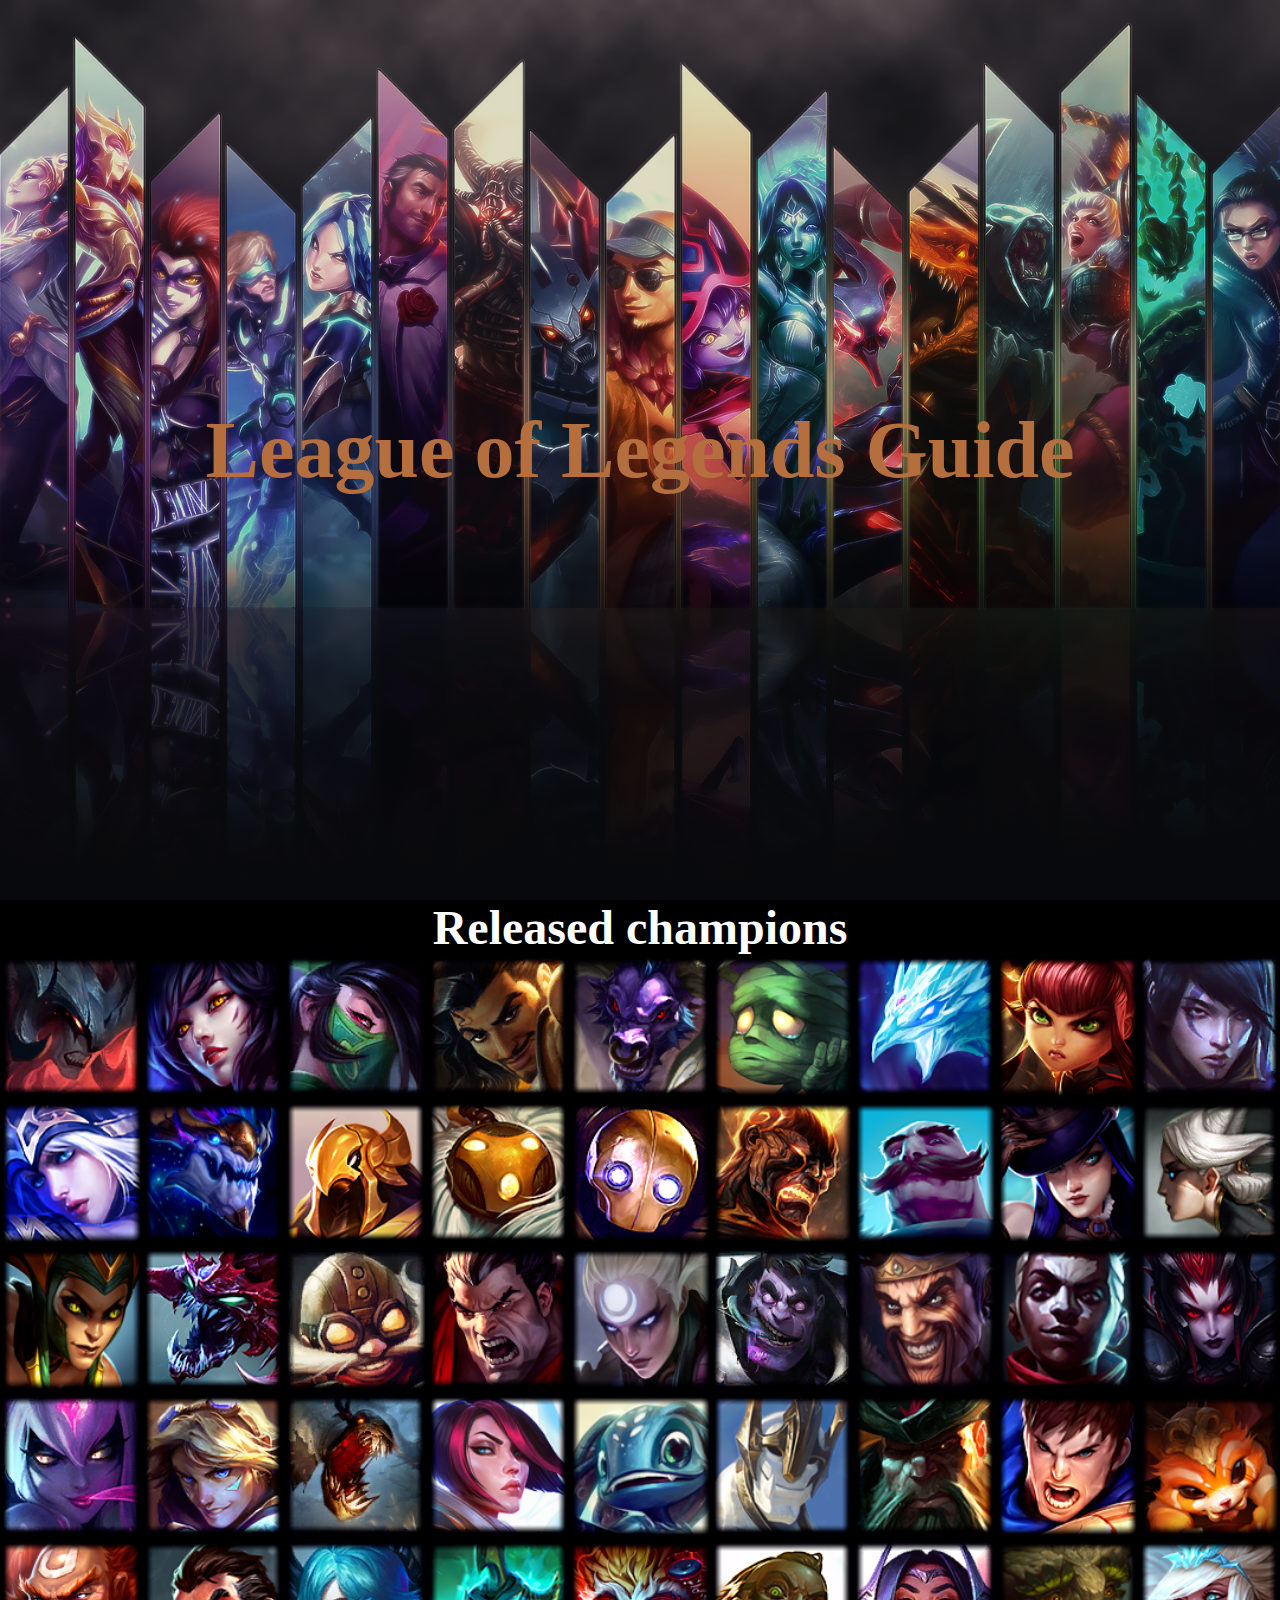
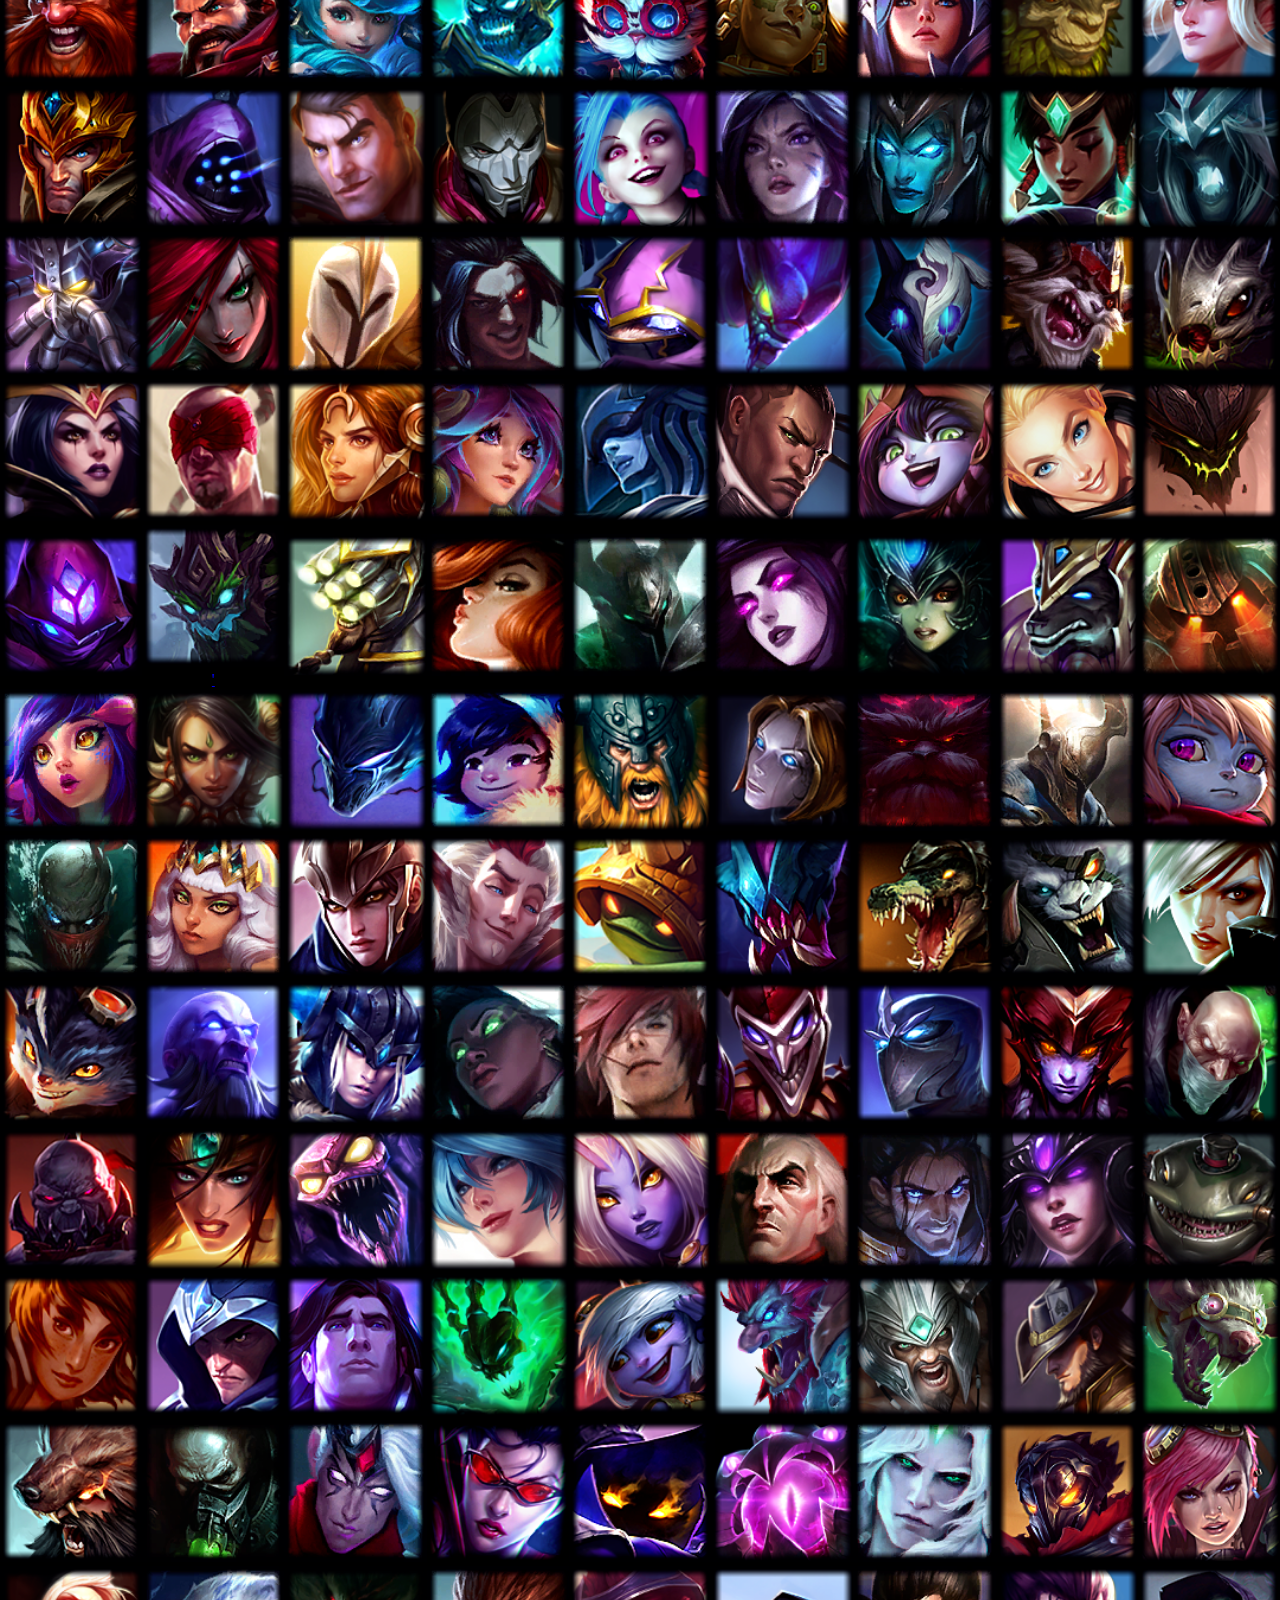
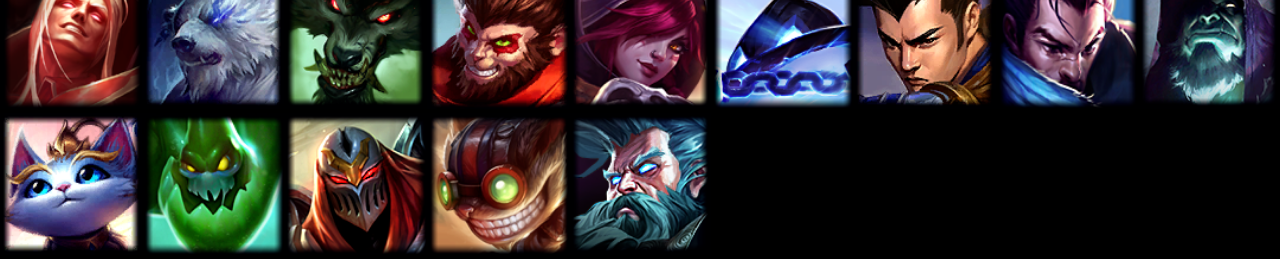
<file: index.html>
<!DOCTYPE html>
<html lang="en">
  <head>
    <meta charset="UTF-8" />
    <meta http-equiv="X-UA-Compatible" content="IE=edge" />
    <meta name="viewport" content="width=device-width, initial-scale=1.0" />
    <link rel="stylesheet" href="League.css" />
    <title>Adem Guide</title>
  </head>
  <body>
    <section class="Start">
      <div class="Bildstart">
        <div class="Titel">
          <h1>League of Legends Guide</h1>
        </div>
      </div>
    </section>
    <section class="Championslist">
      <div class="Titel2">
        <h1>Released champions</h1>
      </div>
      <div class="rad">
        <div class="Champions">
          <a class="champIco" href="Aatrox.html">
            <img src="./images//AatroxSquare.png" alt="" />
          </a>
          <div>Aatrox</div>
        </div>
        <div class="Champions">
          <a class="champIco" href="Ahri.html">
            <img src="./images//AhriSquare.png" alt="" />
          </a>
          <div>Ahri</div>
        </div>
        <div class="Champions">
          <a class="champIco" href="Akali.html">
            <img src="./images//AkaliSquare.png" alt="" />
          </a>
          <div>Akali</div>
        </div>
        <div class="Champions">
          <a class="champIco" href="Akshan.html">
            <img src="./images//AkshanSquare.png" alt="" />
          </a>
          <div>Akshan</div>
        </div>
        <div class="Champions">
          <a class="champIco" href="Alistar.html">
            <img src="./images//AlistarSquare.png" alt="" />
          </a>
          <div>Alistar</div>
        </div>
        <div class="Champions">
          <a class="champIco" href="Amumu.html">
            <img src="./images//AmumuSquare.png" alt="" />
          </a>
          <div>Amumu</div>
        </div>
        <div class="Champions">
          <a class="champIco" href="Anivia.html">
            <img src="./images//AniviaSquare.png" alt="" />
          </a>
          <div>Anivia</div>
        </div>
        <div class="Champions">
          <a class="champIco" href="Annie.html">
            <img src="./images//AnnieSquare.png" alt="" />
          </a>
          <div>Annie</div>
        </div>
        <div class="Champions">
          <a class="champIco" href="Aphelios.html">
            <img src="./images//ApheliosSquare.png" alt="" />
          </a>
          <div>Aphelios</div>
        </div>
        <div class="Champions">
          <a class="champIco" href="Ashe.html">
            <img src="./images//AsheSquare.png" alt="" />
          </a>
          <div>Ashe</div>
        </div>
        <div class="Champions">
          <a class="champIco" href="Bigdragon.html">
            <img src="./images//Aurelion_SolSquare.png" alt="" />
          </a>
          <div>Bigdragon</div>
        </div>
        <div class="Champions">
          <a class="champIco" href="Azir.html">
            <img src="./images//AzirSquare.png" alt="" />
          </a>
          <div>Azir</div>
        </div>
        <div class="Champions">
          <a class="champIco" href="Bard.html">
            <img src="./images//BardSquare.png" alt="" />
          </a>
          <div>Bard</div>
        </div>
        <div class="Champions">
          <a class="champIco" href="Blitzcrank.html">
            <img src="./images//BlitzcrankSquare.png" alt="" />
          </a>
          <div>Blitzcrank</div>
        </div>
        <div class="Champions">
          <a class="champIco" href="Brand.html">
            <img src="./images//BrandSquare.png" alt="" />
          </a>
          <div>Brand</div>
        </div>
        <div class="Champions">
          <a class="champIco" href="Braum.html">
            <img src="./images//BraumSquare.png" alt="" />
          </a>
          <div>Braum</div>
        </div>
        <div class="Champions">
          <a class="champIco" href="Caitlyn.html">
            <img src="./images//CaitlynSquare.png" alt="" />
          </a>
          <div>Caitlyn</div>
        </div>
        <div class="Champions">
          <a class="champIco" href="Camille.html">
            <img src="./images//CamilleSquare.png" alt="" />
          </a>
          <div>Camille</div>
        </div>
        <div class="Champions">
          <a class="champIco" href="Cassiopeia.html">
            <img src="./images//CassiopeiaSquare.png" alt="" />
          </a>
          <div>Cassiopeia</div>
        </div>
        <div class="Champions">
          <a class="champIco" href="ChoGath.html">
            <img src="./images//ChoGathSquare.png" alt="" />
          </a>
          <div>ChoGath</div>
        </div>
        <div class="Champions">
          <a class="champIco" href="Corki.html">
            <img src="./images//CorkiSquare.png" alt="" />
          </a>
          <div>Corki</div>
        </div>
        <div class="Champions">
          <a class="champIco" href="Darius.html">
            <img src="./images//DariusSquare.png" alt="" />
          </a>
          <div>Darius</div>
        </div>
        <div class="Champions">
          <a class="champIco" href="Diana.html">
            <img src="./images//DianaSquare.png" alt="" />
          </a>
          <div>Diana</div>
        </div>
        <div class="Champions">
          <a class="champIco" href="Mundo.html">
            <img src="./images//Dr._MundoSquare.png" alt="" />
          </a>
          <div>Dr Mundo</div>
        </div>
        <div class="Champions">
          <a class="champIco" href="Draven.html">
            <img src="./images//DravenSquare.png" alt="" />
          </a>
          <div>Draven</div>
        </div>
        <div class="Champions">
          <a class="champIco" href="Ekko.html">
            <img src="./images//EkkoSquare.png" alt="" />
          </a>
          <div>Ekko</div>
        </div>
        <div class="Champions">
          <a class="champIco" href="Elise.html">
            <img src="./images//EliseSquare.png" alt="" />
          </a>
          <div>Elise</div>
        </div>
        <div class="Champions">
          <a class="champIco" href="Evelynn.html">
            <img src="./images//EvelynnSquare.png" alt="" />
          </a>
          <div>Evelynn</div>
        </div>
        <div class="Champions">
          <a class="champIco" href="Ezreal.html">
            <img src="./images//EzrealSquare.png" alt="" />
          </a>
          <div>Ezreal</div>
        </div>
        <div class="Champions">
          <a class="champIco" href="Fiddlesticks.html">
            <img src="./images//FiddlesticksSquare.png" alt="" />
          </a>
          <div>Fiddlesticks</div>
        </div>
        <div class="Champions">
          <a class="champIco" href="Fiora.html">
            <img src="./images//FioraSquare.png" alt="" />
          </a>
          <div>Fiora</div>
        </div>
        <div class="Champions">
          <a class="champIco" href="Fizz.html">
            <img src="./images//FizzSquare.png" alt="" />
          </a>
          <div>Fizz</div>
        </div>
        <div class="Champions">
          <a class="champIco" href="Galio.html">
            <img src="./images//GalioSquare.png" alt="" />
          </a>
          <div>Galio</div>
        </div>
        <div class="Champions">
          <a class="champIco" href="Gangplank.html">
            <img src="./images//GangplankSquare.png" alt="" />
          </a>
          <div>Gangplank</div>
        </div>
        <div class="Champions">
          <a class="champIco" href="Garen.html">
            <img src="./images//GarenSquare.png" alt="" />
          </a>
          <div>Garen</div>
        </div>
        <div class="Champions">
          <a class="champIco" href="Gnar.html">
            <img src="./images//GnarSquare.png" alt="" />
          </a>
          <div>Gnar</div>
        </div>
        <div class="Champions">
          <a class="champIco" href="Gragas.html">
            <img src="./images//GragasSquare.png" alt="" />
          </a>
          <div>Gragas</div>
        </div>
        <div class="Champions">
          <a class="champIco" href="Graves.html">
            <img src="./images//GravesSquare.png" alt="" />
          </a>
          <div>Graves</div>
        </div>
        <div class="Champions">
          <a class="champIco" href="Gwen.html">
            <img src="./images//GwenSquare.png" alt="" />
          </a>
          <div>Gwen</div>
        </div>
        <div class="Champions">
          <a class="champIco" href="Hecarim.html">
            <img src="./images//HecarimSquare.png" alt="" />
          </a>
          <div>Hecarim</div>
        </div>
        <div class="Champions">
          <a class="champIco" href="Heimerdinger.html">
            <img src="./images//HeimerdingerSquare_Unreleased.png" alt="" />
          </a>
          <div>Heimerdinger</div>
        </div>
        <div class="Champions">
          <a class="champIco" href="Illaoi.html">
            <img src="./images//IllaoiSquare.png" alt="" />
          </a>
          <div>Illaoi</div>
        </div>
        <div class="Champions">
          <a class="champIco" href="Irelia.html">
            <img src="./images//IreliaSquare.png" alt="" />
          </a>
          <div>Irelia</div>
        </div>
        <div class="Champions">
          <a class="champIco" href="Ivern.html">
            <img src="./images//IvernSquare.png" alt="" />
          </a>
          <div>Ivern</div>
        </div>
        <div class="Champions">
          <a class="champIco" href="Janna.html">
            <img src="./images//JannaSquare.png" alt="" />
          </a>
          <div>Janna</div>
        </div>
        <div class="Champions">
          <a class="champIco" href="Jarvan.html">
            <img src="./images//Jarvan_IVSquare.png" alt="" />
          </a>
          <div>Jarvan-IV</div>
        </div>
        <div class="Champions">
          <a class="champIco" href="Jax.html">
            <img src="./images//JaxSquare.png" alt="" />
          </a>
          <div>Jax</div>
        </div>
        <div class="Champions">
          <a class="champIco" href="Jayce.html">
            <img src="./images//JayceSquare.png" alt="" />
          </a>
          <div>Jayce</div>
        </div>
        <div class="Champions">
          <a class="champIco" href="Jhin.html">
            <img src="./images//JhinSquare.png" alt="" />
          </a>
          <div>Jhin</div>
        </div>
        <div class="Champions">
          <a class="champIco" href="Jinx.html">
            <img src="./images//JinxSquare.png" alt="" />
          </a>
          <div>Jinx</div>
        </div>
        <div class="Champions">
          <a class="champIco" href="Kaisa.html">
            <img src="./images//KaiSaSquare.png" alt="" />
          </a>
          <div>Kai'sa</div>
        </div>
        <div class="Champions">
          <a class="champIco" href="Kalista.html">
            <img src="./images//KalistaSquare.png" alt="" />
          </a>
          <div>Kalista</div>
        </div>
        <div class="Champions">
          <a class="champIco" href="Karma.html">
            <img src="./images//KarmaSquare.png" alt="" />
          </a>
          <div>Karma</div>
        </div>
        <div class="Champions">
          <a class="champIco" href="Karthus.html">
            <img src="./images//KarthusSquare.png" alt="" />
          </a>
          <div>Khartus</div>
        </div>
        <div class="Champions">
          <a class="champIco" href="Kassadin.html">
            <img src="./images//KassadinSquare.png" alt="" />
          </a>
          <div>Kassadin</div>
        </div>
        <div class="Champions">
          <a class="champIco" href="Katarina.html">
            <img src="./images//KatarinaSquare.png" alt="" />
          </a>
          <div>Katarina</div>
        </div>
        <div class="Champions">
          <a class="champIco" href="Kayle.html">
            <img src="./images//KayleSquare.png" alt="" />
          </a>
          <div>Kayle</div>
        </div>
        <div class="Champions">
          <a class="champIco" href="Kayn.html">
            <img src="./images//KaynSquare.png" alt="" />
          </a>
          <div>Kayn</div>
        </div>
        <div class="Champions">
          <a class="champIco" href="Kennen.html">
            <img src="./images//KennenSquare.png" alt="" />
          </a>
          <div>Kennen</div>
        </div>
        <div class="Champions">
          <a class="champIco" href="KhaZix.html">
            <img src="./images//KhaZixSquare.png" alt="" />
          </a>
          <div>KhaZix</div>
        </div>
        <div class="Champions">
          <a class="champIco" href="Kindred.html">
            <img src="./images//KindredSquare.png" alt="" />
          </a>
          <div>Kindred</div>
        </div>
        <div class="Champions">
          <a class="champIco" href="Kled.html">
            <img src="./images//KledSquare.png" alt="" />
          </a>
          <div>Kled</div>
        </div>
        <div class="Champions">
          <a class="champIco" href="KogMaw.html">
            <img src="./images//KogMawSquare.png" alt="" />
          </a>
          <div>KogMaw</div>
        </div>
        <div class="Champions">
          <a class="champIco" href="LeBlanc.html">
            <img src="./images//LeBlancSquare.png" alt="" />
          </a>
          <div>LeBlanc</div>
        </div>
        <div class="Champions">
          <a class="champIco" href="LeeSin.html">
            <img src="./images//Lee_SinSquare.png" alt="" />
          </a>
          <div>Lee Sin</div>
        </div>
        <div class="Champions">
          <a class="champIco" href="Leona.html">
            <img src="./images//LeonaSquare.png" alt="" />
          </a>
          <div>Leona</div>
        </div>
        <div class="Champions">
          <a class="champIco" href="Lillia.html">
            <img src="./images//LilliaSquare.png" alt="" />
          </a>
          <div>Lillia</div>
        </div>
        <div class="Champions">
          <a class="champIco" href="Lissandra.html">
            <img src="./images//LissandraSquare.png" alt="" />
          </a>
          <div>Lissandra</div>
        </div>
        <div class="Champions">
          <a class="champIco" href="Lucian.html">
            <img src="./images//LucianSquare.png" alt="" />
          </a>
          <div>Lucian</div>
        </div>
        <div class="Champions">
          <a class="champIco" href="Lulu.html">
            <img src="./images//LuluSquare.png" alt="" />
          </a>
          <div>Lulu</div>
        </div>
        <div class="Champions">
          <a class="champIco" href="Lux.html">
            <img src="./images//LuxSquare.png" alt="" />
          </a>
          <div>Lux</div>
        </div>
        <div class="Champions">
          <a class="champIco" href="Malphite.html">
            <img src="./images//MalphiteSquare.png" alt="" />
          </a>
          <div>Malphite</div>
        </div>
        <div class="Champions">
          <a class="champIco" href="Malzahar.html">
            <img src="./images//MalzaharSquare.png" alt="" />
          </a>
          <div>Malzahar</div>
        </div>
        <div class="Champions">
          <a class="champIco" href="Maokai.html">
            <img src="./images//MaokaiSquare.png" alt="" />'
          </a>
          <div>Maokai</div>
        </div>
        <div class="Champions">
          <a class="champIco" href="MasterYi.html">
            <img src="./images//Master_YiSquare.png" alt="" />
          </a>
          <div>Master Yi</div>
        </div>
        <div class="Champions">
          <a class="champIco" href="MissFortune.html">
            <img src="./images//MissFortuneSquare.png" alt="" />
          </a>
          <div>Miss Fortune</div>
        </div>
        <div class="Champions">
          <a class="champIco" href="Mordekaiser.html">
            <img src="./images//MordekaiserSquare.png" alt="" />
          </a>
          <div>Mordekaiser</div>
        </div>
        <div class="Champions">
          <a class="champIco" href="Morgana.html">
            <img src="./images//MorganaSquare.png" alt="" />
          </a>
          <div>Morgana</div>
        </div>
        <div class="Champions">
          <a class="champIco" href="Nami.html">
            <img src="./images//NamiSquare.png" alt="" />
          </a>
          <div>Nami</div>
        </div>
        <div class="Champions">
          <a class="champIco" href="Nasus.html">
            <img src="./images//NasusSquare.png" alt="" />
          </a>
          <div>Nasus</div>
        </div>
        <div class="Champions">
          <a class="champIco" href="Nautilus.html">
            <img src="./images//NautilusSquare.png" alt="" />
          </a>
          <div>Nautilus</div>
        </div>
        <div class="Champions">
          <a class="champIco" href="Neeko.html">
            <img src="./images//NeekoSquare.png" alt="" />
          </a>
          <div>Neeko</div>
        </div>
        <div class="Champions">
          <a class="champIco" href="Nidalee.html">
            <img src="./images//NidaleeSquare.png" alt="" />
          </a>
          <div>Nidalee</div>
        </div>
        <div class="Champions">
          <a class="champIco" href="Nocturne.html">
            <img src="./images//NocturneSquare.png" alt="" />
          </a>
          <div>Nocturne</div>
        </div>
        <div class="Champions">
          <a class="champIco" href="Nunu&Willump.html">
            <img src="./images//Nunu__WillumpSquare.png" alt="" />
          </a>
          <div>Nunu & Willump</div>
        </div>
        <div class="Champions">
          <a class="champIco" href="Olaf.html">
            <img src="./images//OlafSquare.png" alt="" />
          </a>
          <div>Olaf</div>
        </div>
        <div class="Champions">
          <a class="champIco" href="Orianna.html">
            <img src="./images//OriannaSquare.png" alt="" />
          </a>
          <div>Orianna</div>
        </div>
        <div class="Champions">
          <a class="champIco" href="Ornn.html">
            <img src="./images//OrnnSquare.png" alt="" />
          </a>
          <div>Ornn</div>
        </div>
        <div class="Champions">
          <a class="champIco" href="Pantheon.html">
            <img src="./images//PantheonSquare.png" alt="" />
          </a>
          <div>Pantheon</div>
        </div>
        <div class="Champions">
          <a class="champIco" href="Poppy.html">
            <img src="./images//PoppySquare.png" alt="" />
          </a>
          <div>Poppy</div>
        </div>
        <div class="Champions">
          <a class="champIco" href="Pyke.html">
            <img src="./images//PykeSquare.png" alt="" />
          </a>
          <div>Pyke</div>
        </div>
        <div class="Champions">
          <a class="champIco" href="Qiyana.html">
            <img src="./images//QiyanaSquare.png" alt="" />
          </a>
          <div>Qiyana</div>
        </div>
        <div class="Champions">
          <a class="champIco" href="Quinn.html">
            <img src="./images//QuinnSquare.png" alt="" />
          </a>
          <div>Quinn</div>
        </div>
        <div class="Champions">
          <a class="champIco" href="Rakan.html">
            <img src="./images//RakanSquare.png" alt="" />
          </a>
          <div>Rakan</div>
        </div>
        <div class="Champions">
          <a class="champIco" href="Rammus.html">
            <img src="./images//RammusSquare.png" alt="" />
          </a>
          <div>Rammus</div>
        </div>
        <div class="Champions">
          <a class="champIco" href="Reksai.html">
            <img src="./images//RekSaiSquare.png" alt="" />
          </a>
          <div>Rek Sai</div>
        </div>
        <div class="Champions">
          <a class="champIco" href="Renekton.html">
            <img src="./images//RenektonSquare.png" alt="" />
          </a>
          <div>Renekton</div>
        </div>
        <div class="Champions">
          <a class="champIco" href="Rengar.html">
            <img src="./images//RengarSquare.png" alt="" />
          </a>
          <div>Rengar</div>
        </div>
        <div class="Champions">
          <a class="champIco" href="Riven.html">
            <img src="./images//RivenSquare.png" alt="" />
          </a>
          <div>Riven</div>
        </div>
        <div class="Champions">
          <a class="champIco" href="Rumble.html">
            <img src="./images//RumbleSquare.png" alt="" />
          </a>
          <div>Rumble</div>
        </div>
        <div class="Champions">
          <a class="champIco" href="Ryze.html">
            <img src="./images//RyzeSquare_Unreleased.png" alt="" />
          </a>
          <div>Ryze</div>
        </div>
        <div class="Champions">
          <a class="champIco" href="Sejuani.html">
            <img src="./images//SejuaniSquare.png" alt="" />
          </a>
          <div>Sejuani</div>
        </div>
        <div class="Champions">
          <a class="champIco" href="Senna.html">
            <img src="./images//SennaSquare.png" alt="" />
          </a>
          <div>Senna</div>
        </div>
        <div class="Champions">
          <a class="champIco" href="Sett.html">
            <img src="./images//SettSquare.png" alt="" />
          </a>
          <div>Sett</div>
        </div>
        <div class="Champions">
          <a class="champIco" href="Shaco.html">
            <img src="./images//ShacoSquare.png" alt="" />
          </a>
          <div>Shaco</div>
        </div>
        <div class="Champions">
          <a class="champIco" href="Shen.html">
            <img src="./images//ShenSquare.png" alt="" />
          </a>
          <div>Shen</div>
        </div>
        <div class="Champions">
          <a class="champIco" href="Shyvana.html">
            <img src="./images//ShyvanaSquare.png" alt="" />
          </a>
          <div>Shyvana</div>
        </div>
        <div class="Champions">
          <a class="champIco" href="Singed.html">
            <img src="./images//SingedSquare.png" alt="" />
          </a>
          <div>Singed</div>
        </div>
        <div class="Champions">
          <a class="champIco" href="Sion.html">
            <img src="./images//SionSquare.png" alt="" />
          </a>
          <div>Sion</div>
        </div>
        <div class="Champions">
          <a class="champIco" href="Sivir.html">
            <img src="./images//SivirSquare.png" alt="" />
          </a>
          <div>Sivir</div>
        </div>
        <div class="Champions">
          <a class="champIco" href="Skarner.html">
            <img src="./images//SkarnerSquare.png" alt="" />
          </a>
          <div>Skarner</div>
        </div>
        <div class="Champions">
          <a class="champIco" href="Sona.html">
            <img src="./images//SonaSquare.png" alt="" />
          </a>
          <div>Sona</div>
        </div>
        <div class="Champions">
          <a class="champIco" href="Soraka.html">
            <img src="./images//SorakaSquare.png" alt="" />
          </a>
          <div>Soraka</div>
        </div>
        <div class="Champions">
          <a class="champIco" href="Swain.html">
            <img src="./images//SwainSquare.png" alt="" />
          </a>
          <div>Swain</div>
        </div>
        <div class="Champions">
          <a class="champIco" href="Sylas.html">
            <img src="./images//SylasSquare.png" alt="" />
          </a>
          <div>Sylas</div>
        </div>
        <div class="Champions">
          <a class="champIco" href="Syndra.html">
            <img src="./images//SyndraSquare.png" alt="" />
          </a>
          <div>Syndra</div>
        </div>
        <div class="Champions">
          <a class="champIco" href="TahmKench.html">
            <img src="./images//Tahm_KenchSquare.png" alt="" />
          </a>
          <div>Tahm Kench</div>
        </div>
        <div class="Champions">
          <a class="champIco" href="Taliyah.html">
            <img src="./images//TaliyahSquare.png" alt="" />
          </a>
          <div>Taliyah</div>
        </div>
        <div class="Champions">
          <a class="champIco" href="Talon.html">
            <img src="./images//TalonSquare.png" alt="" />
          </a>
          <div>Talon</div>
        </div>
        <div class="Champions">
          <a class="champIco" href="Taric.html">
            <img src="./images//TaricSquare.png" alt="" />
          </a>
          <div>Taric</div>
        </div>
        <div class="Champions">
          <a class="champIco" href="Thresh.html">
            <img src="./images//ThreshSquare.png" alt="" />
          </a>
          <div>Thresh</div>
        </div>
        <div class="Champions">
          <a class="champIco" href="Tristana.html">
            <img src="./images//TristanaSquare.png" alt="" />
          </a>
          <div>Tristana</div>
        </div>
        <div class="Champions">
          <a class="champIco" href="Trundle.html">
            <img src="./images//TrundleSquare.png" alt="" />
          </a>
          <div>Trundle</div>
        </div>
        <div class="Champions">
          <a class="champIco" href="Tryndamere.html">
            <img src="./images//TryndamereSquare.png" alt="" />
          </a>
          <div>Tryndamere</div>
        </div>
        <div class="Champions">
          <a class="champIco" href="TwistedFate.html">
            <img src="./images//Twisted_FateSquare.png" alt="" />
          </a>
          <div>Twisted Fate</div>
        </div>
        <div class="Champions">
          <a class="champIco" href="Twitch.html">
            <img src="./images//TwitchSquare.png" alt="" />
          </a>
          <div>Twitch</div>
        </div>
        <div class="Champions">
          <a class="champIco" href="Udyr.html">
            <img src="./images//UdyrSquare.png" alt="" />
          </a>
          <div>Udyr</div>
        </div>
        <div class="Champions">
          <a class="champIco" href="Urgot.html">
            <img src="./images//UrgotSquare.png" alt="" />
          </a>
          <div>Urgot</div>
        </div>
        <div class="Champions">
          <a class="champIco" href="Varus.html">
            <img src="./images//VarusSquare.png" alt="" />
          </a>
          <div>Varus</div>
        </div>
        <div class="Champions">
          <a class="champIco" href="Vayne.html">
            <img src="./images//VayneSquare.png" alt="" />
          </a>
          <div>Vayne</div>
        </div>
        <div class="Champions">
          <a class="champIco" href="Veigar.html">
            <img src="./images//VeigarSquare.png" alt="" />
          </a>
          <div>Veigar</div>
        </div>
        <div class="Champions">
          <a class="champIco" href="VelKoz.html">
            <img src="./images//VelKozSquare.png" alt="" />
          </a>
          <div>Vel Koz</div>
        </div>
        <div class="Champions">
          <a class="champIco" href="Viego.html">
            <img src="./images//ViegoSquare.png" alt="" />
          </a>
          <div>Viego</div>
        </div>
        <div class="Champions">
          <a class="champIco" href="Viktor.html">
            <img src="./images//ViktorSquare.png" alt="" />
          </a>
          <div>Viktor</div>
        </div>
        <div class="Champions">
          <a class="champIco" href="Vi.html">
            <img src="./images//ViSquare.png" alt="" />
          </a>
          <div>Vi</div>
        </div>
        <div class="Champions">
          <a class="champIco" href="Vladimir.html">
            <img src="./images//VladimirSquare.png" alt="" />
          </a>
          <div>Vladimir</div>
        </div>
        <div class="Champions">
          <a class="champIco" href="Volibear.html">
            <img src="./images//VolibearSquare.png" alt="" />
          </a>
          <div>Volibear</div>
        </div>
        <div class="Champions">
          <a class="champIco" href="Warwick.html">
            <img src="./images//WarwickSquare.png" alt="" />
          </a>
          <div>Warwick</div>
        </div>
        <div class="Champions">
          <a class="champIco" href="Wukong.html">
            <img src="./images//WukongSquare.png" alt="" />
          </a>
          <div>Wukong</div>
        </div>
        <div class="Champions">
          <a class="champIco" href="Xayah.html">
            <img src="./images//XayahSquare.png" alt="" />
          </a>
          <div>Xayah</div>
        </div>
        <div class="Champions">
          <a class="champIco" href="Xerath.html">
            <img src="./images//XerathSquare.png" alt="" />
          </a>
          <div>Xerath</div>
        </div>
        <div class="Champions">
          <a class="champIco" href="XinZhao.html">
            <img src="./images//Xin_ZhaoSquare.png" alt="" />
          </a>
          <div>Xin Zhao</div>
        </div>
        <div class="Champions">
          <a class="champIco" href="Yasou.html">
            <img src="./images//YasuoSquare.png" alt="" />
          </a>
          <div>Yasou</div>
        </div>
        <div class="Champions">
          <a class="champIco" href="Yorick.html">
            <img src="./images//YorickSquare.png" alt="" />
          </a>
          <div>Yorick</div>
        </div>
        <div class="Champions">
          <a class="champIco" href="Yuumi.html">
            <img src="./images//YuumiSquare.png" alt="" />
          </a>
          <div>Yuumi</div>
        </div>
        <div class="Champions">
          <a class="champIco" href="Zac.html">
            <img src="./images//ZacSquare.png" alt="" />
          </a>
          <div>Zac</div>
        </div>
        <div class="Champions">
          <a class="champIco" href="Zed.html">
            <img src="./images//ZedSquare.png" alt="" />
          </a>
          <div>Zed</div>
        </div>
        <div class="Champions">
          <a class="champIco" href="Ziggs.html">
            <img src="./images//ZiggsSquare.png" alt="" />
          </a>
          <div>Ziggs</div>
        </div>
        <div class="Champions">
          <a class="champIco" href="Zilean.html">
            <img src="./images//ZileanSquare.png" alt="" />
          </a>
          <div>Zilean</div>
        </div>
      </div>
    </section>
  </body>
</html>
</file>
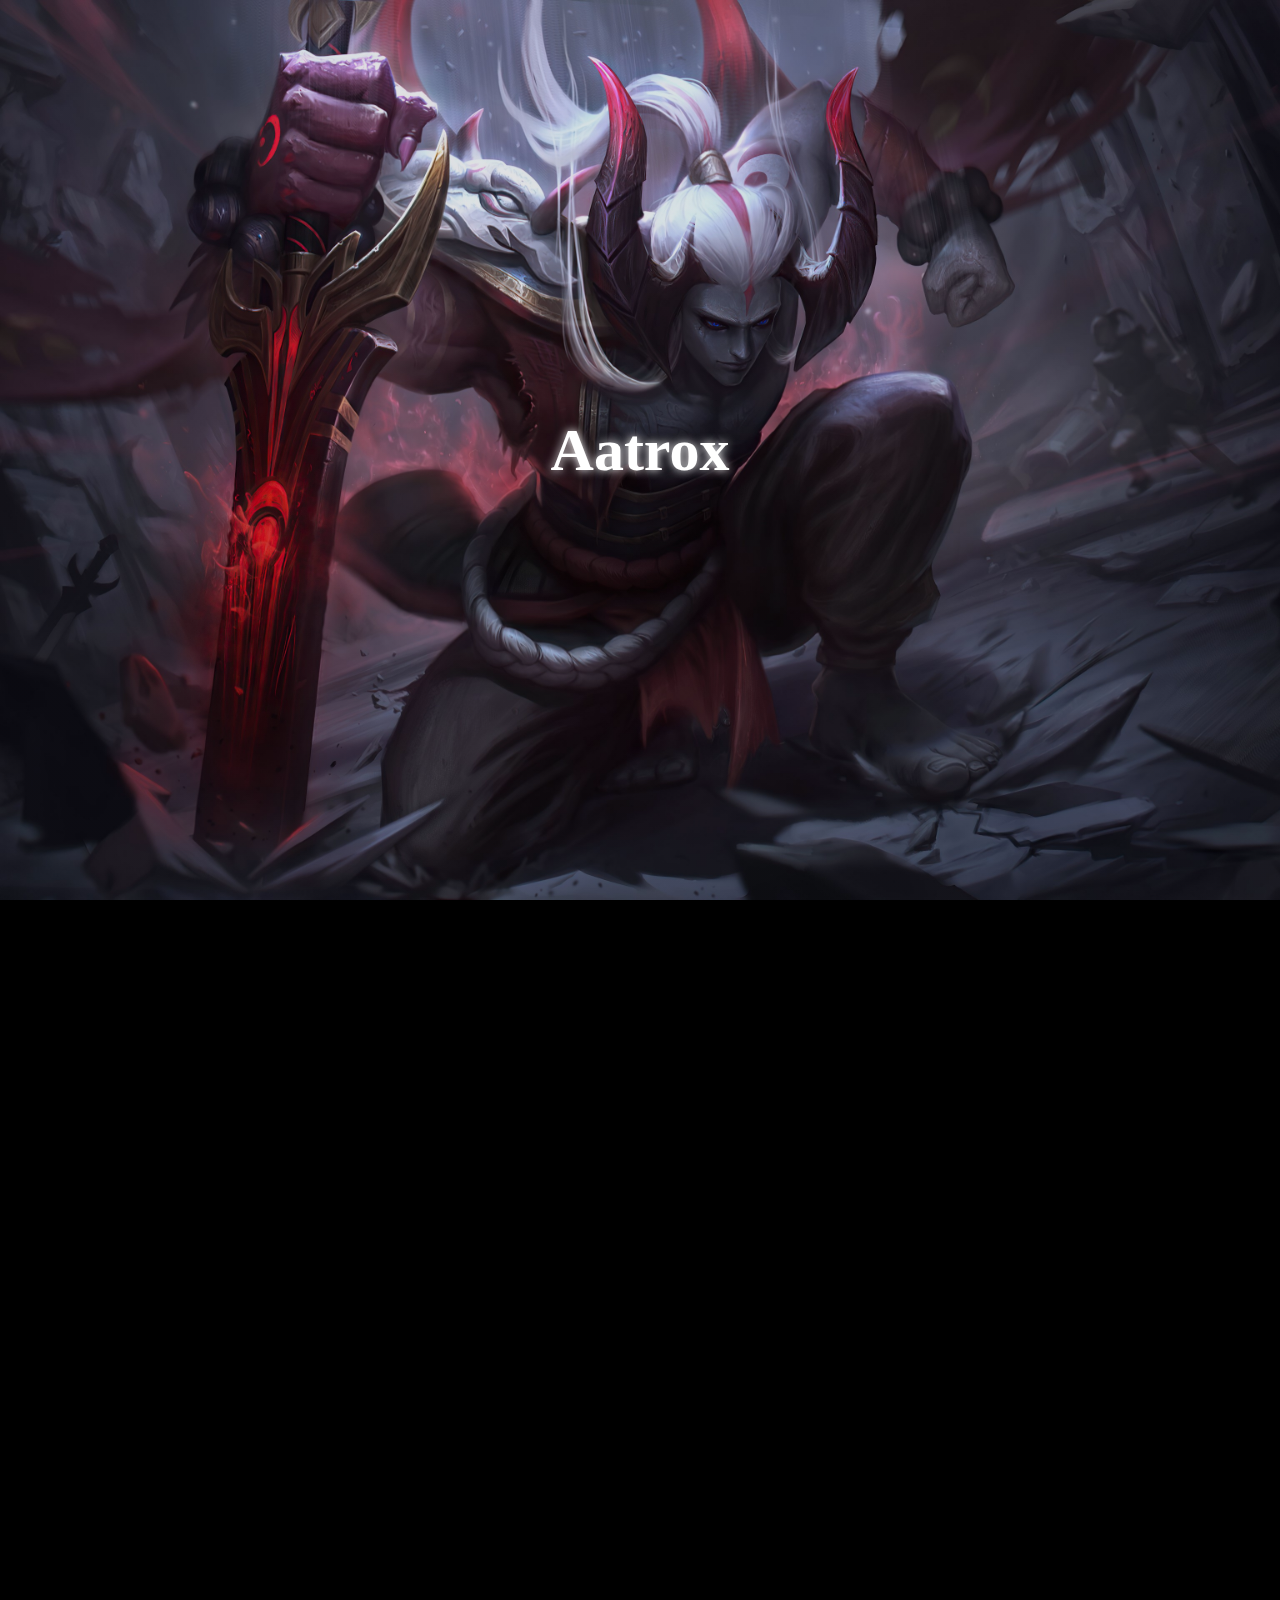
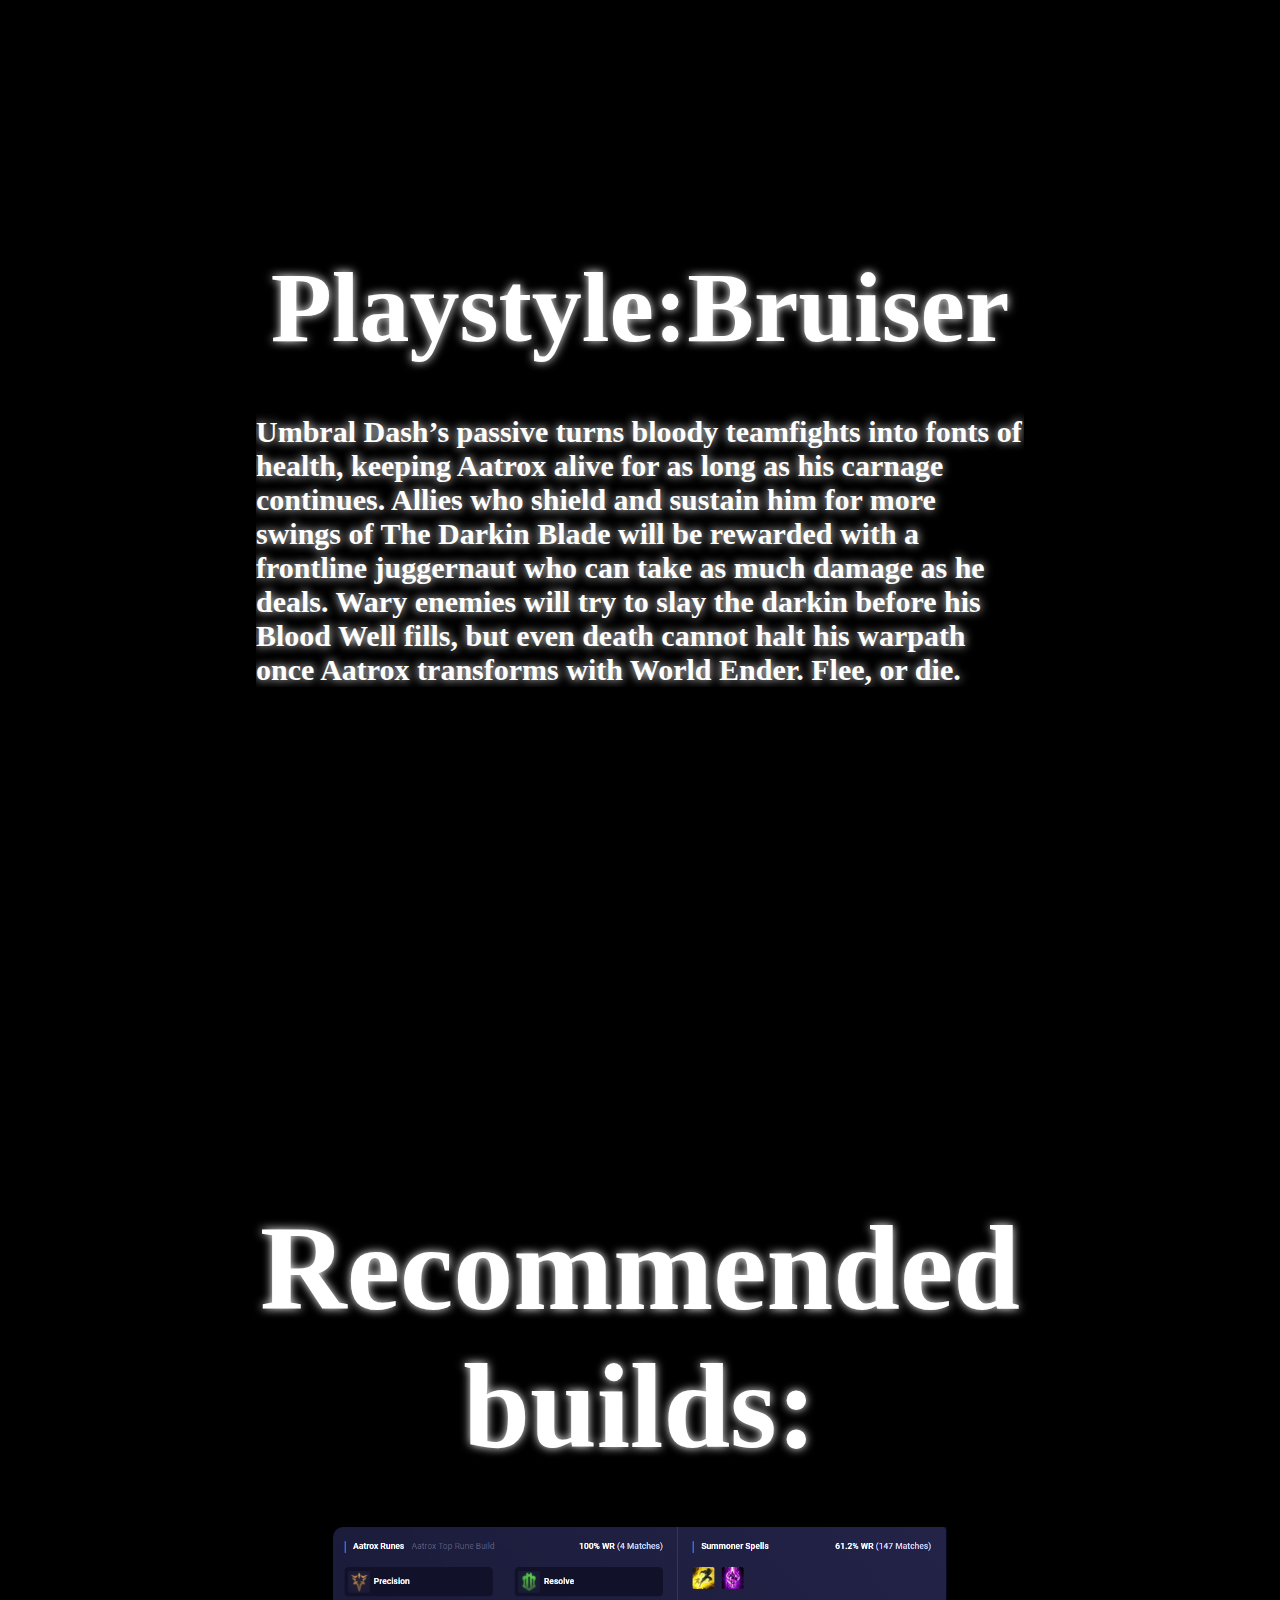
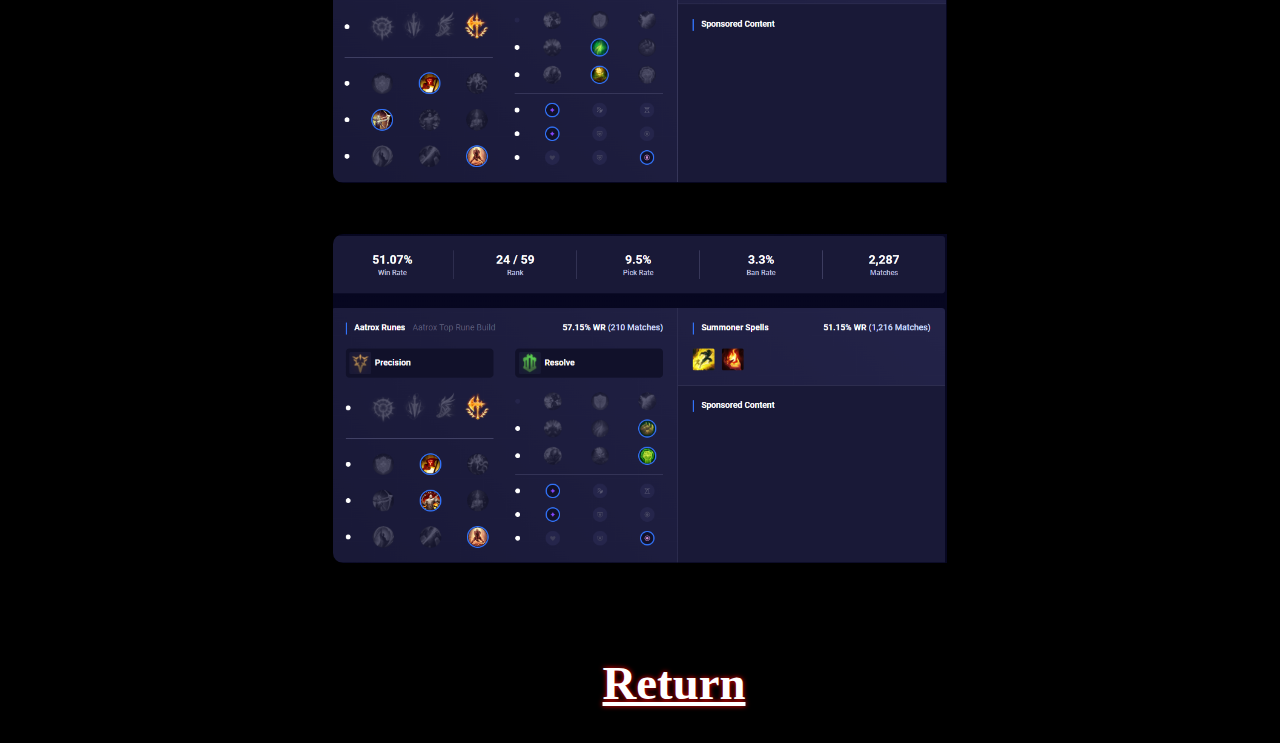
<file: Aatrox.html>
<!DOCTYPE html>
<html lang="en">
  <head>
    <meta charset="UTF-8" />
    <meta http-equiv="X-UA-Compatible" content="IE=edge" />
    <meta name="viewport" content="width=device-width, initial-scale=1.0" />
    <title>Aatrox</title>
    <link rel="stylesheet" href="Champion.css" />
    
  </head>
  <body>
    <script src="./champions.js" defer></script>
    <section class="hero-screen aatrox-background">
      <div>
        <h1>Aatrox</h1>
      </div>
    </section>
    <section class="hero-part">
      <div class="container">
        <h1>AATROX</h1>
        <h2>THE DARKIN BLADE</h2>
        <h3>
          Once honored defenders of Shurima against the Void, Aatrox and his
          brethren would eventually become an even greater threat to Runeterra,
          and were defeated only by cunning mortal sorcery. But after centuries
          of imprisonment, Aatrox was the first to find freedom once more,
          corrupting and transforming those foolish enough to try and wield the
          magical weapon that contained his essence. Now, with stolen flesh, he
          walks Runeterra in a brutal approximation of his previous form,
          seeking an apocalyptic and long overdue vengeance.
        </h3>
      </div>
    </section>
    <section class="hero-information">
      <div>
        <h1>Playstyle:Bruiser</h1>
        <h2>
          Umbral Dash’s passive turns bloody teamfights into fonts of health,
          keeping Aatrox alive for as long as his carnage continues. Allies who
          shield and sustain him for more swings of The Darkin Blade will be
          rewarded with a frontline juggernaut who can take as much damage as he
          deals. Wary enemies will try to slay the darkin before his Blood Well
          fills, but even death cannot halt his warpath once Aatrox transforms
          with World Ender. Flee, or die.
        </h2>
      </div>
    </section>
    <section class="hero-build">
      <div>
        <div class="titel4">
        <h1>Recommended builds:</h1>
      </div>
        <div class="rad">
        <div class="item">
          <img src="./images/Build1.png" alt="" />
          <div class="lager">
         <a href="https://www.mobafire.com/league-of-legends/build/12-5-become-the-world-ender-grand-masters-aatrox-guide-601245"> <h3>Item build</h3></a>
        </div>
        </div>
      </div>
      
      <div class="rad">
        <div class="item">
          <img src="./images/Build2.png" alt="" />
          <div class="lager">
         <a href="https://u.gg/lol/champions/aatrox/build?region=kr"><h3>Item build</h3></a>
        </div>
        </div>
      </div>
    </div>
    <div class="Return" type="button">
      <a href="League.html"> <h3>Return</h3> </a>
    </div>
    </section>
  </body>
</html>
</file>
<file: League.css>
*/ {
  padding: 0%;
  margin: 0%;
}
body {
  margin: 0%;
  background: black;
}
h1 {
  margin: 0%;
}

div.Bildstart {
  min-height: 100vh;
  width: 100%;
  background-image: linear-gradient(
      rgba(4, 9, 30, 0.123),
      rgba(4, 9, 30, 0.123)
    ),
    url("./images/league.png");
  background-position: center;
  background-size: cover;
  position: relative;
}

div.Titel {
  width: 90%;
  color: #b56e3d;
  position: absolute;
  top: 50%;
  left: 50%;
  transform: translate(-50%, -50%);
  text-align: center;
  font-size: 40px;
}

div.Titel2 {
  font-size: 24px;
  color: white;
  text-align: center;
}

.rad {
  display: flex;
  flex-wrap: wrap;
}

.Champions {
  display: grid;
  place-items: center;
  width: 11.1111111111%;
  background: rgba(0, 0, 0, 0.6);
  color: white;
}

.Champions img {
  width: 100%;
  grid-column: 1;
  grid-row: 1;
}

.Champions div {
  position: absolute;
  bottom: 5px;
  font-weight: bolder;
  text-shadow: 0 0 10px white;
  z-index: 666;
  opacity: 0;
  transition: all 700ms;
  color: yellow;
  font-size: xx-large;
}

.Champions:hover div {
  opacity: 1;
}

@media (min-width: 2000px) {
  .Champions {
    width: 10%;
  }
}
.Champions {
  position: relative;
  text-align: center;
  color: rgb(7, 7, 7);
}
.aatroxbild {
  font-size: xx-large;
}

.champIco {
  width: 100%;
}
</file>
<file: Champion.css>
* {
  padding: 0;
  margin: 0;
}

html {
  background-color: #000;
  margin: 0;
}

body {
  opacity: 0;
  transition: opacity 7s;
  width: 100%;
}

.hero-screen {
  height: 100vh;
  width: 100%;
  display: grid;
  place-items: center;
  background-position: center;
  background-size: cover;
  position: relative;
}

.aatrox-background {
  background-image: linear-gradient(
      rgba(4, 9, 30, 0.123),
      rgba(4, 9, 30, 0.123)
    ),
    url("./images/Aatrox.jpg");
}

.hero-screen h1 {
  color: hsl(0, 0%, 100%);
  text-align: center;
  font-size: 60px;
  text-shadow: 0 0 10px white;
}

.hero-part {
  background-color: black;
  height: 100vh;
  width: 100%;
  background-position: center;
  background-size: cover;
}

.hero-part h2 {
  color: hsl(0, 0%, 100%);
  text-align: center;
  font-size: 30px;
  margin-bottom: 40px;
  text-shadow: 0 0 10px white;
}
.hero-part h1 {
  padding-top: 50px;
  color: hsl(0, 0%, 100%);
  text-align: center;
  font-size: 60px;
  text-shadow: 0 0 10px white;
}
.container {
  width: 60%;
  margin: 0 auto;
  color: hsl(0, 0%, 100%);
  font-size: 35px;
  text-shadow: 0 0 10px white;
  overflow: hidden;
  transition: 7s;

  opacity: 0;
  max-height: 0;
}

.container.visible {
  opacity: 1;
  max-height: 800px;
}

.hero-part h1:hover {
  cursor: pointer;
}



.Return {
  display: inline-block;
  text-decoration: none;
  color: white;
  text-shadow: 0 0 5px red;
  padding: 12px 34px;
  font-size: 40px;
  background: transparent;
  cursor: pointer;
  text-align: center;
  margin-top: 5%;
  margin-bottom: 2%;
  width: 100%;
}
.Return a {
  color: white;
}

.Return a ::after {
  color: white;
}

.hero-information {
  padding-top: 50px;
  color: hsl(0, 0%, 100%);
  text-align: center;
  font-size: 50px;
  text-shadow: 0 0 10px white;
  height: 100vh;
}
.hero-information h2 {
  padding-top: 50px;
  color: hsl(0, 0%, 100%);
  text-align: left;
  font-size: 30px;
  text-shadow: 0 0 10px white;
  width: 60%;
  margin: 0 auto;
  overflow: hidden;
  transition: 7s;
}
.hero-build {
  width: 80%;
  margin: 0 auto;
  text-align: center;
  padding-top: 50px;
  text-shadow: 0 0 10px white;
  height: 100vh;
}

.item img {
  width: 60%;
  display: block;
}
.item {
  background: transparent;
  height: 100%;
  width: 100%;
  position: absolute;
  margin-right: 0;
  margin-top: 5%;
  margin-left: 20%;
  transition: 0.5s;
  flex-basis: 50%;
  border-radius: 10px;
  margin-bottom: 30px;
  position: relative;
  overflow: hidden;
}
.item :hover {
  background: rgba(226, 0, 0, 0.7);
}
.item h3 {
  width: 100%;
  color: white;
  font-size: 30px;
  bottom: 0;
  left: 50%;
  transform: translateX(-50%);
  position: absolute;
  opacity: 0;
  transition: 0.5s;
}
.item:hover h3 {
  opacity: 1;
}

@media (max-width: 700px) {
  .rad {
    flex-direction: column;
  }
}

.lager {
  background: transparent;
  height: 100%;
  width: 60%;
  position: absolute;
  top: 0;
  left: 0;
  transition: 0.5s;
}

.lager h3 {
  width: 100%;
  font-weight: 500;
  color: white;
  font-size: 30px;
text-align: center;
  transform: translateX(-50%);
  opacity: 0;
  transition: 0.5s;
}
.lager:hover h3 {
  bottom: 50%;
  opacity: 1;
}

.titel4{
  color: hsl(0, 0%, 100%);
  text-align: center;
  font-size: 60px;
  text-shadow: 0 0 10px white;
}
</file>
